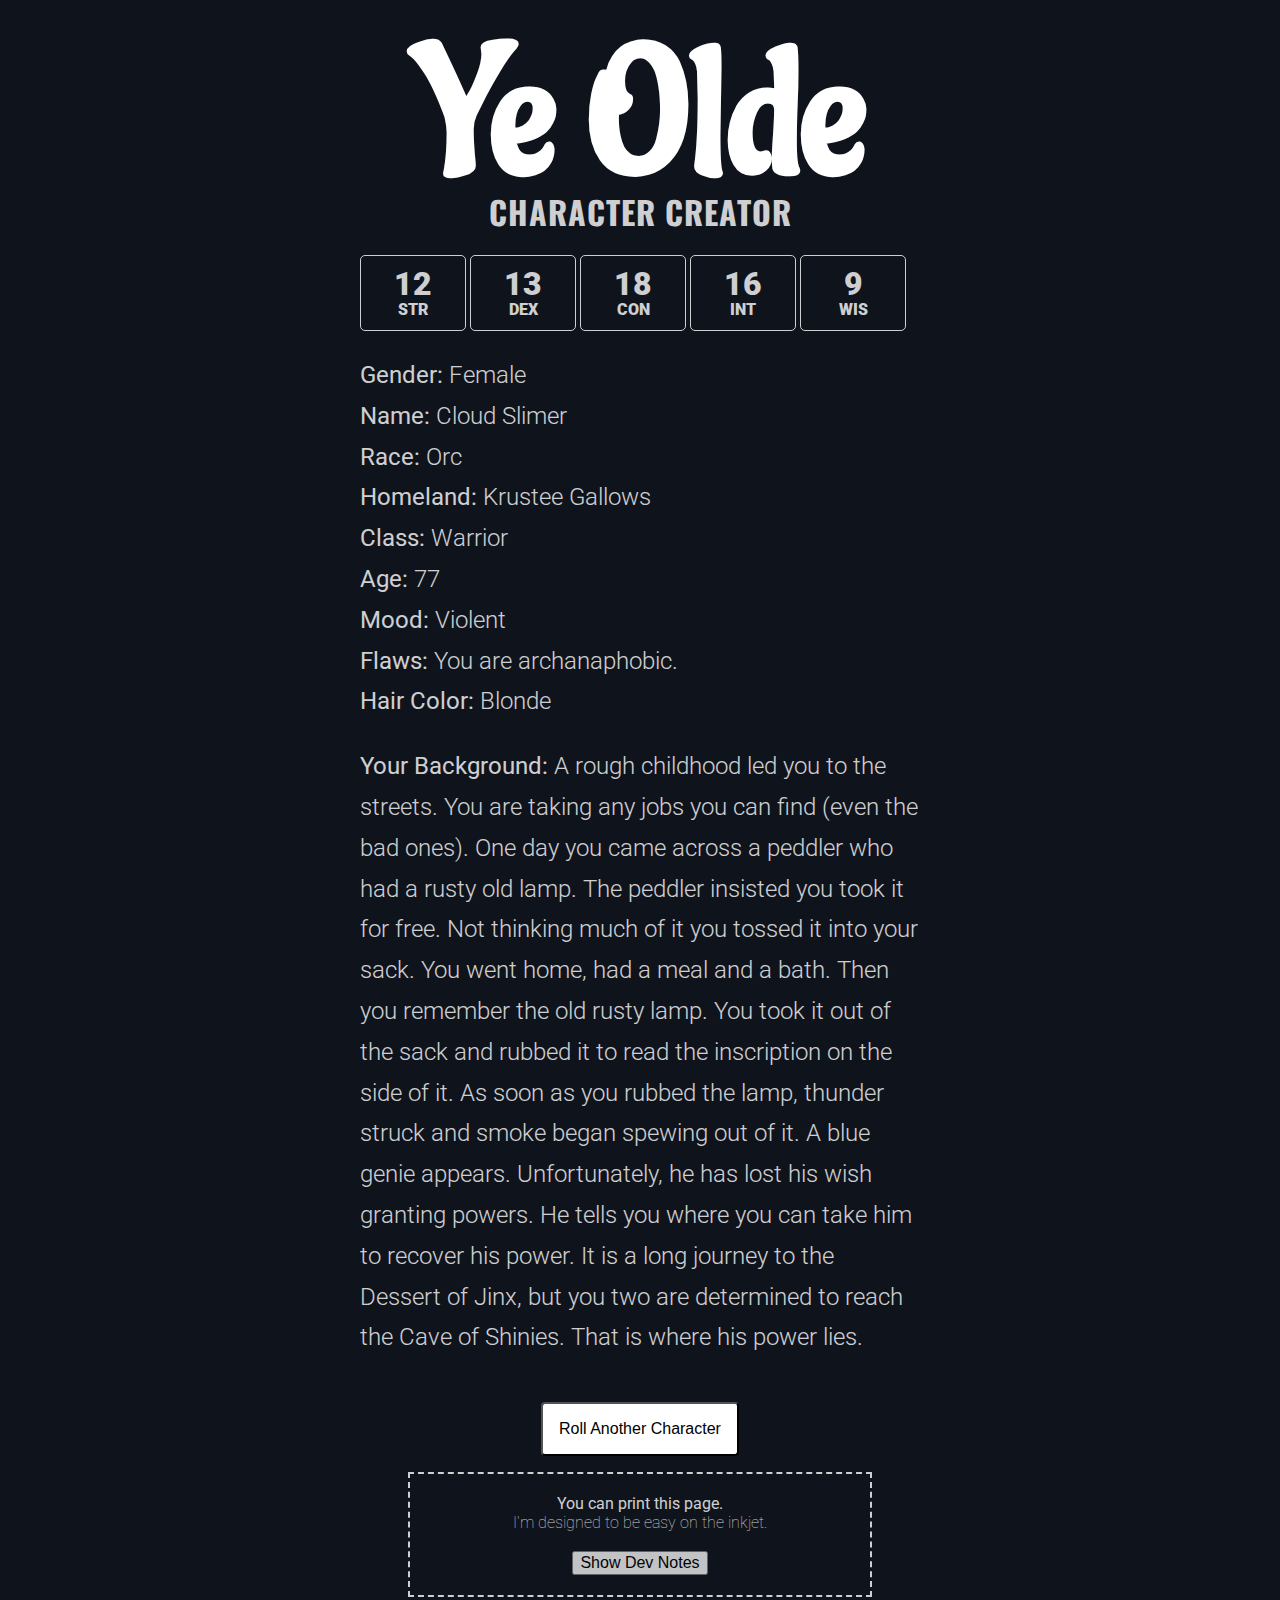
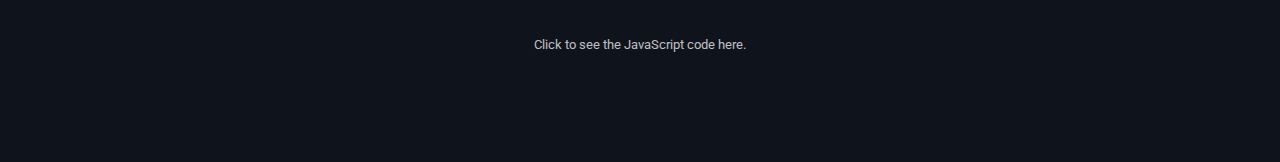
<file: index.html>
<!DOCTYPE html>
<html lang="en">

<head>
    <meta charset="UTF-8">
    <title>Ye Olde Character Creator</title>
    <link rel="stylesheet" href="css/style.css">
    <link href="https://fonts.googleapis.com/css?family=Oswald:300,700|Roboto:300,500,900|Covered+By+Your+Grace|Aladin" rel="stylesheet">
    <meta property="og:image" content="img/yeolde_meta.jpg" />

</head>

<body>
    <div class="container">
        <div class="contents">
            <h3>Ye Olde</h3>
            <h1>Character Creator</h1>
            <div class="copy">
                <div id="parentStatDiv">
                    <div class="stat">
                          <number class="statNumber">
                        </number><br> STR
                    </div>
                    <div class="stat">
                      <number class="statNumber">
                        </number><br> DEX
                    </div>
                    <div class="stat">
                          <number class="statNumber">
                        </number><br> CON
                    </div>
                    <div class="stat">
                        <number class="statNumber">

                        </number><br> INT
                    </div>
                    <div class="stat">
                        <number class="statNumber">

                        </number><br> WIS
                    </div>
                    <br style="clear: left;" />
                </div>
                <p>
                    <div id="characterGen"></div>
                </p>
            </div>
            <button class="button" onclick="reload()">Roll Another Character</button>
        </div>
        <div class="outline">
            <a onclick="printMe()">

                <strong>You can print this page.</strong></a><br>I'm designed to be easy on the inkjet.
            <br><br>
            <button id="toggleList" class="medium">Show Dev Notes</button>
            <div class="list">
                This simple fantasy character generator was made with JavaScript.
                <br><br>
                <strong>Roll The Dice</strong><br> I've generated the skill numbers for each by rolling four 6 sided die and taking the best value, of the four dice.
                <br><br>
                <strong>Who Are You?</strong><br> My code knows if you've been assigned as a male or female. It assigns your first name to reflect your gender. Last names are shared by both genders.
                <br><br>
                <strong>Culture</strong><br> The also knows what race you are and assigns the appropriate homeland and name to you (it'd be weird if you were a human named Robert Redford from the Misty Mountains).
            </div>
        </div>

        <div class="code">
            <a href="http://dapperdesign.me/charactercreator/js/characterGenerator_1.0.js" target="_blank">Click to see the JavaScript code here.</a>
        </div>
    </div>
    </div>
    <script type="text/javascript" src="js/characterGenerator_1.0.js"></script>
</body>

</html>
</file>
<file: css/style.css>
body {
  background-image: url("https://www.toptal.com/designers/subtlepatterns/patterns/ep_naturalblack.png");
  background-repeat: repeat;
  background-color: #0f131c;
  color: white;
  font-family: 'Roboto', sans-serif;
  font-weight: normal;
  text-align: center;
  margin-bottom: 100px;
}

h1 {
  font-weight: 700;
  letter-spacing: 1px;
  opacity: 0.8;
  font-family: 'Oswald', sans-serif;
  text-transform: uppercase;
  margin: 0;
}

h2 {
  font-family: 'Oswald', sans-serif;
  font-size: 180px;
  font-weight: bold;
  margin: 0;
  padding-bottom: 0;
  height: 240px;
  text-align: center;
  opacity: 0.8;
}

h3 {
  font-family: 'Aladin', cursive;
  font-size: 180px;
  margin: 0;
  height: 180px;
}



a:link, a:active, a:visited {
  color: silver;
  text-decoration: none;
}

a:hover {
  color: grey;
  text-decoration: none;
  cursor: pointer;
}

b {
  opacity: 1;
  font-weight: 400;
}
p {
  font-size: x-large;
  line-height: 1.7;
  font-weight: 300;
  text-align: left;
}
.footer {
  color: white;
}

#bio {
  position: absolute;
  left: 0;
  width: 50%;
  height: 100%;
}

#story {
  border-radius: 3px;
  border: 2px dashed white;
  padding: 20px;
}

#bioParent {
  width: 600px;
  height: 600px;
  position: relative;
}

.container {
  width: 600px;
  position: relative;
  margin: 0 auto;
}

.contents {
  width: 100%;
  height: 100%;
}

.list {
  display: none;
}

.medium {
  font-size: medium;
}

.bio {
  font-size: x-large;
}

.bodycopy {
  width: 70%;
}

.code {
  margin: auto;
  margin-top: 30px;
  padding: 10px 20px;
  width: 50%;
  font-size: small;
}

.stat {
  float: left;
  width: 15%;
  border: 1px solid white;
  padding: 18px 10px 10px 10px;
  border-radius: 5px;
  font-weight: 900;
  line-height: 20px;
  text-align: center;
  margin-right:4px;
}

.grey {
  color: silver;
}
.button {
  border-radius: 4px;
  background-color: white;
  font-size: 1em;
  padding: 1em;
  margin-bottom: 1em;
}
.button:hover {
  background-color: transparent;
  border: 2px dashed white;
  color: white;
}
.outline {
  border: 2px dashed white;
  padding: 20px;
  width: 70%;
  margin: auto;
  opacity: 0.8;
  font-weight: 100;
}
.copy {
  padding: 20px;
  margin: auto;
  opacity: 0.8;
  line-height: 2em;
}


Number {
  font-size: xx-large;
  margin-bottom: 1px;
}
parentStatDiv {
  width: 550px;
}

/* Print Page */
@media print {
  body {
    color: black;
    background: transparent;
  }

.stat {
  border: 1px solid black;
}

  h3 {
    font-size: 80px;
    height: 78px;
  }

  h1 {
    font-size: 30px;
  }

  p, .bio {
    font-size: small;
    line-height: 1.5;
    font-weight: 300;
    text-align: left;
  }

  .button {
    display: none;
  }

  .outline {
    display: none;
  }

  .code {
    display: none;
  }
}

/* Portrait */
@media (max-width: 600px) {
  body {
    opacity: .9;
    margin-bottom: 100px;
  }

  h1 {
    font-size: 1.5em;
    padding-bottom: 1.7em;
line-height: 0;
  }

  h2 {
    font-size: 3em;
    height: 360px;
  }

  h3 {
    font-size: 5em;
    height: auto;
  }

  p, .bio {
    font-size: 1em;
  }

  #parentStatDiv {
    width: 100%;

  }

  .container {
    width: 100%;
    margin: auto;
  }

  .copy {
    padding-top: 0;
  }

  .outline {
    width: 80%;
    padding: 2em;
    font-size: 2em;
    font-weight: 400;
    display: none;
  }

  .code {
    width: 80%;
    font-size: .8em;
    margin-top: 20px;
  }

  .button {
    font-size: 1em;
    padding: 1em;
    margin-bottom: 20px;
  }

  .stat {
    float: left;
    border: 2px solid white;
    padding: 4px;
    border-radius: 5px;
    font-weight: 900;
    text-align: center;
  }

  number {
    font-size: medium;
    line-height: 1;
    padding: 0;
    margin: 0;
  }

}
</file>
